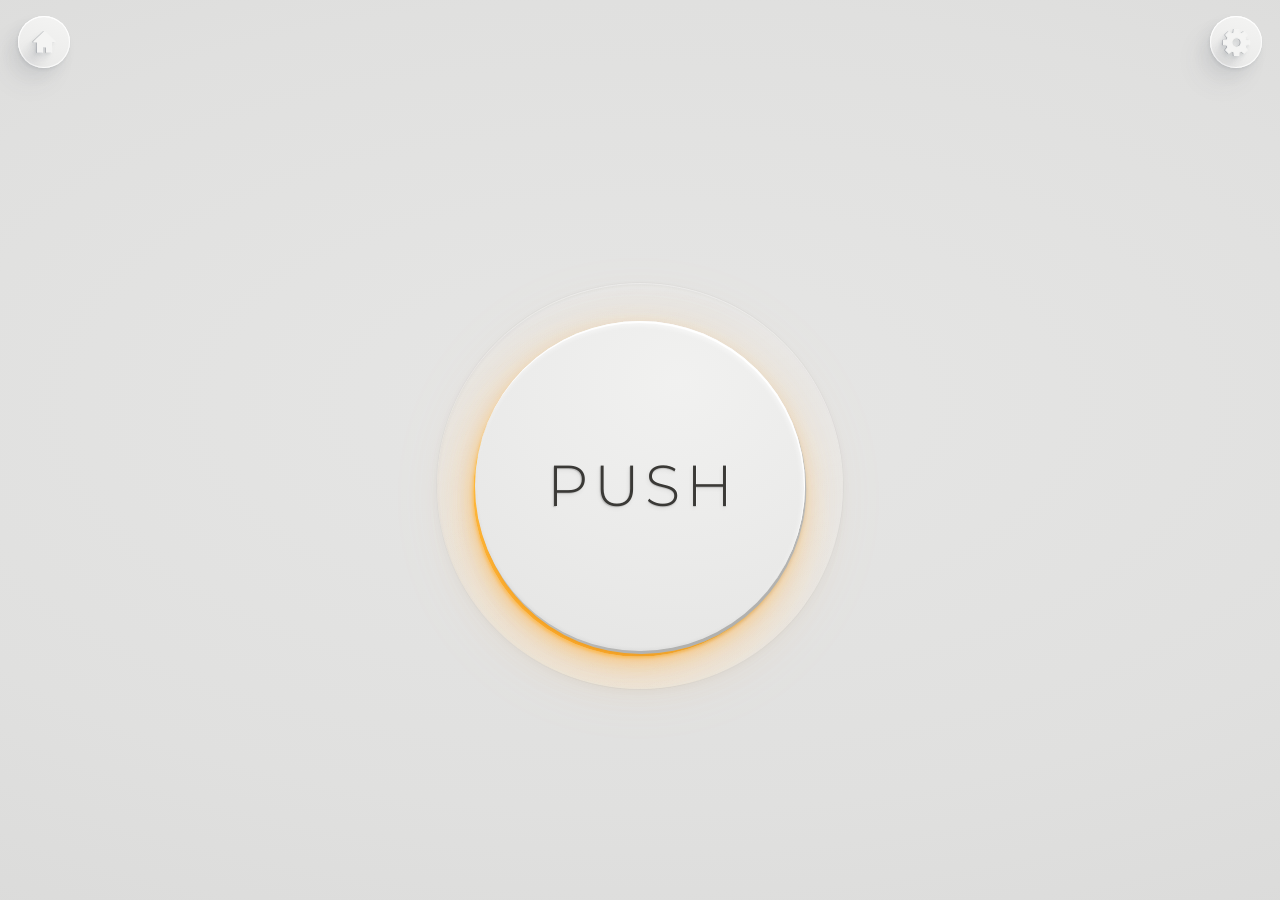
<file: index.html>
<!doctype html>
<html lang="en">
<head>
  <meta charset="utf-8">
  <title>PUSH</title>
  <meta name="viewport" content="width=device-width, initial-scale=1, maximum-scale=1, user-scalable=no, viewport-fit=cover">
  <meta name="theme-color" content="#e5e5e3">
  <meta name="color-scheme" content="light">
  <meta name="description" content="One button. Follow the instruction. Don't miss.">
  <meta name="apple-mobile-web-app-capable" content="yes">
  <meta name="mobile-web-app-capable" content="yes">
  <meta name="apple-mobile-web-app-status-bar-style" content="default">
  <meta name="apple-mobile-web-app-title" content="PUSH">
  <meta name="format-detection" content="telephone=no">
  <link rel="manifest" href="manifest.webmanifest?v=2">
  <link rel="icon" href="favicon.ico" sizes="any">
  <link rel="icon" type="image/png" sizes="32x32" href="icons/favicon-32.png?v=2">
  <link rel="icon" type="image/png" sizes="192x192" href="icons/icon-192.png?v=2">
  <link rel="apple-touch-icon" sizes="180x180" href="icons/apple-touch-icon.png?v=2">
  <link rel="preload" href="fonts/montserrat-latin-300-normal.woff2" as="font" type="font/woff2" crossorigin>
  <link rel="stylesheet" href="css/style.css?v=9">
</head>
<body>
  <main class="stage" id="stage">
    <div class="device" id="device">
      <div class="halo" aria-hidden="true"></div>

      <svg class="timer" viewBox="0 0 100 100" aria-hidden="true">
        <circle class="timer__track" cx="50" cy="50" r="47"></circle>
        <circle class="timer__bar" id="timerBar" cx="50" cy="50" r="47" pathLength="100"></circle>
      </svg>

      <button class="push" id="push" type="button" aria-label="PUSH">
        <span class="push__glow push__glow--warm" aria-hidden="true"></span>
        <span class="push__glow push__glow--good" aria-hidden="true"></span>
        <span class="push__glow push__glow--bad" aria-hidden="true"></span>
        <span class="push__rim" aria-hidden="true"></span>
        <span class="push__face">
          <span class="face__top" id="faceTop"></span>
          <span class="face__main" id="faceMain">PUSH</span>
          <span class="face__sub" id="faceSub"></span>
          <span class="face__dots" id="faceDots" aria-hidden="true"></span>
        </span>
      </button>

      <p class="caption" id="caption" aria-live="polite"></p>
    </div>
  </main>

  <!-- Corner menus: paper buttons that unfold into a panel -->
  <div class="scrim" id="scrim" aria-hidden="true"></div>

  <button class="corner corner--left" id="scoresBtn" type="button" aria-label="High scores" aria-expanded="false" aria-controls="scoresPanel">
    <span class="corner__disc">
      <svg class="corner__icon" viewBox="0 0 24 24" aria-hidden="true">
        <path d="M12 3.2 L20.6 11.4 H17.6 V19.8 H13.9 V15.4 H10.1 V19.8 H6.4 V11.4 H3.4 Z"/>
      </svg>
    </span>
  </button>
  <section class="panel panel--left" id="scoresPanel" aria-label="High scores" inert>
    <h2 class="panel__title">HIGH SCORES</h2>
    <div class="tabs" role="tablist" aria-label="Ranking">
      <button class="tab" type="button" role="tab" data-tab="world" aria-selected="true">WORLD</button>
      <button class="tab" type="button" role="tab" data-tab="mine" aria-selected="false">YOU</button>
    </div>
    <form class="namebox" id="nameForm" hidden>
      <label class="namebox__label" for="nameInput" id="nameLabel">ENTER YOUR NAME TO JOIN THE WORLD RANKING</label>
      <div class="namebox__row">
        <input class="field" id="nameInput" name="name" maxlength="16" placeholder="Your name" autocomplete="nickname" autocapitalize="words" enterkeyhint="done" spellcheck="false">
        <button class="namebox__save" type="submit">SAVE</button>
      </div>
    </form>
    <ol class="scores" id="scoresList"></ol>
    <p class="panel__empty" id="scoresEmpty"></p>
  </section>

  <button class="corner corner--right" id="settingsBtn" type="button" aria-label="Settings" aria-expanded="false" aria-controls="settingsPanel">
    <span class="corner__disc">
      <svg class="corner__icon corner__icon--gear" viewBox="0 0 24 24" aria-hidden="true">
        <path fill-rule="evenodd" d="M19.32 9.97 L22.05 10.27 L22.05 13.73 L19.32 14.03 L18.61 15.75 L20.33 17.89 L17.89 20.33 L15.75 18.61 L14.03 19.32 L13.73 22.05 L10.27 22.05 L9.97 19.32 L8.25 18.61 L6.11 20.33 L3.67 17.89 L5.39 15.75 L4.68 14.03 L1.95 13.73 L1.95 10.27 L4.68 9.97 L5.39 8.25 L3.67 6.11 L6.11 3.67 L8.25 5.39 L9.97 4.68 L10.27 1.95 L13.73 1.95 L14.03 4.68 L15.75 5.39 L17.89 3.67 L20.33 6.11 L18.61 8.25Z M12 8.4 A3.6 3.6 0 1 0 12 15.6 A3.6 3.6 0 1 0 12 8.4Z"/>
      </svg>
    </span>
  </button>
  <section class="panel panel--right" id="settingsPanel" aria-label="Settings" inert>
    <h2 class="panel__title">SETTINGS</h2>
    <div class="opts">
      <div class="opt"><label class="opt__label" for="settingsName">NAME</label><input class="field field--inline" id="settingsName" name="settingsName" maxlength="16" placeholder="Your name" autocomplete="nickname" autocapitalize="words" enterkeyhint="done" spellcheck="false"></div>
      <div class="opt"><span class="opt__label" id="lblSound">SOUND</span><button class="switch" type="button" role="switch" aria-labelledby="lblSound" data-setting="sound"><i></i></button></div>
      <div class="opt opt--stack"><span class="opt__label" id="lblMusic">MUSIC</span>
        <div class="chips" role="radiogroup" aria-labelledby="lblMusic">
          <button class="chip" type="button" role="radio" data-music="off">OFF</button>
          <button class="chip" type="button" role="radio" data-music="hum">HUM</button>
          <button class="chip" type="button" role="radio" data-music="glass">GLASS</button>
          <button class="chip" type="button" role="radio" data-music="chimes">CHIMES</button>
          <button class="chip" type="button" role="radio" data-music="pulse">PULSE</button>
        </div>
      </div>
      <div class="opt"><span class="opt__label" id="lblHaptics">VIBRATION</span><button class="switch" type="button" role="switch" aria-labelledby="lblHaptics" data-setting="haptics"><i></i></button></div>
      <div class="opt"><span class="opt__label" id="lblDark">DARK MODE</span><button class="switch" type="button" role="switch" aria-labelledby="lblDark" data-setting="dark"><i></i></button></div>
    </div>
    <button class="panel__action" id="clearScores" type="button">CLEAR HIGH SCORES</button>
  </section>

  <!-- iOS 18+ haptic tick: toggling a native switch triggers the Taptic Engine -->
  <label class="haptic" id="hapticLabel" aria-hidden="true"><input type="checkbox" switch tabindex="-1"></label>

  <script type="module" src="js/main.js?v=9"></script>
</body>
</html>
</file>
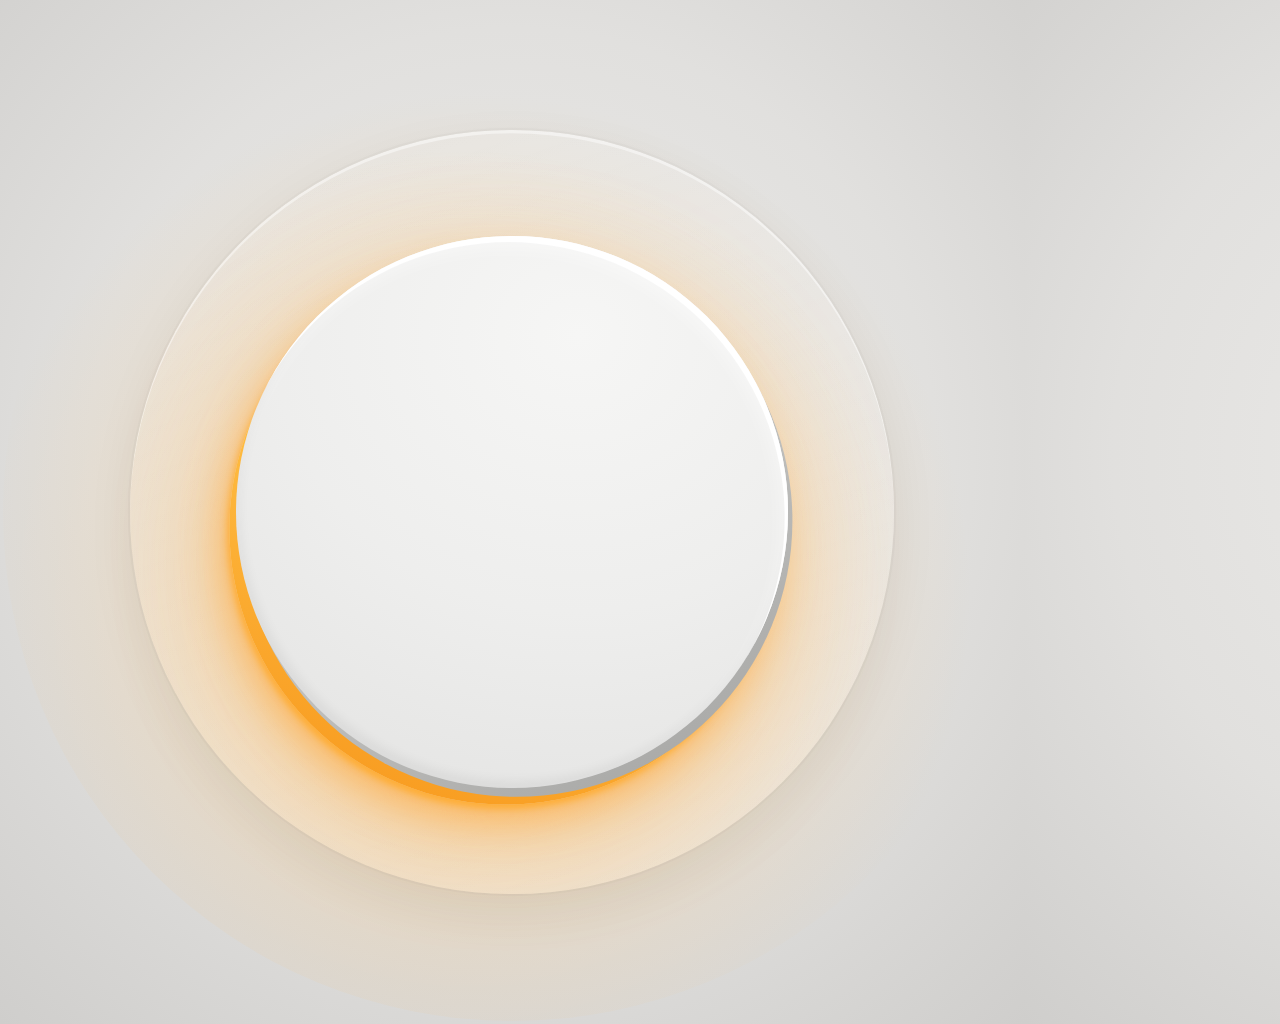
<file: icons/logo.html>
<!doctype html>
<!-- Source for the app icon. Rendered to PNG by scripts/render-icons.js.
     ?variant=maskable shrinks the artwork into Android's safe zone;
     ?variant=dark renders the dark-mode look. -->
<html>
<head>
<meta charset="utf-8">
<style>
  :root {
    --S: 1024px;               /* canvas size */
    --B: calc(var(--S) * .54); /* button diameter */
    --wall-hi: #ecebe9;
    --wall: #e1e0de;
    --wall-lo: #cfcecc;
    --face-hi: #f6f6f5;
    --face: #eeeeed;
    --face-lo: #e2e2e1;
    --rim-hi: #cfcfcd;
    --rim-lo: #a3a3a1;
    --hl: rgba(255, 255, 255, 1);
  }
  :root.maskable { --B: calc(var(--S) * .44); }
  :root.dark {
    --wall-hi: #222220; --wall: #181817; --wall-lo: #0c0c0c;
    --face-hi: #34342f; --face: #2a2a28; --face-lo: #212120;
    --rim-hi: #3c3c39; --rim-lo: #070707;
    --hl: rgba(255, 255, 255, .22);
  }
  html, body { margin: 0; width: var(--S); height: var(--S); overflow: hidden; }
  body {
    display: grid;
    place-items: center;
    background: radial-gradient(75% 75% at 50% 44%, var(--wall-hi) 0%, var(--wall) 55%, var(--wall-lo) 100%);
  }
  .device { position: relative; width: var(--B); height: var(--B); }
  .device > * { position: absolute; border-radius: 50%; }

  /* Wide warm bloom on the wall */
  .bloom {
    inset: calc(var(--B) * -.42);
    background: radial-gradient(circle at 46% 58%,
      rgba(255, 178, 70, .42) 0%, rgba(255, 190, 100, .22) 32%, rgba(255, 205, 140, 0) 62%);
  }
  /* Halo disc */
  .halo {
    inset: calc(var(--B) * -.19);
    background:
      radial-gradient(circle at 44% 60%, rgba(255, 190, 100, .34) 0%, rgba(255, 205, 140, .12) 52%, rgba(255, 220, 170, 0) 70%),
      linear-gradient(160deg, rgba(255, 255, 255, .14), rgba(255, 255, 255, .32));
    box-shadow:
      inset 0 calc(var(--B) * .006) 0 rgba(255, 255, 255, .45),
      0 0 0 calc(var(--B) * .004) rgba(0, 0, 0, .025),
      0 calc(var(--B) * .03) calc(var(--B) * .09) rgba(0, 0, 0, .06);
  }
  :root.dark .halo {
    background:
      radial-gradient(circle at 44% 60%, rgba(255, 170, 60, .22) 0%, rgba(255, 170, 60, .06) 52%, rgba(255, 170, 60, 0) 70%),
      linear-gradient(160deg, rgba(255, 255, 255, .02), rgba(255, 255, 255, .05));
    box-shadow: inset 0 2px 0 rgba(255, 255, 255, .05), 0 0 0 2px rgba(255, 255, 255, .03);
  }
  /* The light leaking from behind the disc */
  .glow {
    inset: 0;
    transform: translate(calc(var(--B) * -.012), calc(var(--B) * .03));
    background: linear-gradient(200deg, #ffe39a 0%, #ffbf45 45%, #f7961a 100%);
    box-shadow:
      calc(var(--B) * -.004) calc(var(--B) * .008) calc(var(--B) * .012) rgba(255, 170, 40, .75),
      calc(var(--B) * -.01) calc(var(--B) * .025) calc(var(--B) * .07) rgba(255, 165, 50, .6),
      0 calc(var(--B) * .05) calc(var(--B) * .2) rgba(255, 180, 80, .45);
  }
  /* Disc thickness */
  .rim {
    inset: 0;
    transform: translate(calc(var(--B) * .008), calc(var(--B) * .016));
    background: linear-gradient(150deg, var(--rim-hi) 30%, var(--rim-lo) 100%);
  }
  /* Button face */
  .face {
    inset: 0;
    background: radial-gradient(110% 100% at 62% 18%, var(--face-hi) 0%, var(--face) 50%, var(--face-lo) 100%);
    box-shadow:
      inset calc(var(--B) * -.006) calc(var(--B) * .011) 0 var(--hl),
      inset calc(var(--B) * -.012) calc(var(--B) * .022) calc(var(--B) * .03) rgba(255, 255, 255, .4),
      inset calc(var(--B) * .006) calc(var(--B) * -.012) calc(var(--B) * .02) rgba(0, 0, 0, .05);
  }
  :root.dark .face {
    box-shadow:
      inset calc(var(--B) * -.006) calc(var(--B) * .011) 0 var(--hl),
      inset calc(var(--B) * .006) calc(var(--B) * -.012) calc(var(--B) * .02) rgba(0, 0, 0, .3);
  }
</style>
</head>
<body>
  <div class="device">
    <div class="bloom"></div>
    <div class="halo"></div>
    <div class="glow"></div>
    <div class="rim"></div>
    <div class="face"></div>
  </div>
  <script>
    const v = new URLSearchParams(location.search).get('variant');
    if (v) document.documentElement.classList.add(...v.split(','));
  </script>
</body>
</html>
</file>
<file: css/style.css>
/* PUSH — one physical button, embedded in a soft grey wall.
   Layer stack (bottom → top): wall, halo, timer ring, glow, rim, face.
   Light model (from the reference): a warm lamp sits *behind* the disc and
   leaks out along the left and bottom edge; a cool key light from the top
   right puts a crisp white highlight on the upper rim and shows the disc's
   grey thickness at the bottom right. */

@font-face {
  font-family: "Montserrat";
  font-weight: 300;
  font-style: normal;
  font-display: swap;
  src: url("../fonts/montserrat-latin-300-normal.woff2") format("woff2");
}
@font-face {
  font-family: "Montserrat";
  font-weight: 400;
  font-style: normal;
  font-display: swap;
  src: url("../fonts/montserrat-latin-400-normal.woff2") format("woff2");
}
@font-face {
  font-family: "Montserrat";
  font-weight: 500;
  font-style: normal;
  font-display: swap;
  src: url("../fonts/montserrat-latin-500-normal.woff2") format("woff2");
}

:root {
  --wall-hi: #e6e6e5;
  --wall: #e0e0df;
  --wall-lo: #d6d6d5;
  --face-hi: #f1f1f0;
  --face: #ebebea;
  --face-lo: #e4e4e3;
  --rim-hi: #cfcfcd;
  --rim-lo: #a9a9a7;
  --ink: #3a3936;
  --ink-soft: #8f8e8a;
  --amber-hi: #ffe08f;
  --amber: #ffbf45;
  --amber-lo: #f9a01e;
  --good: #8fe3a8;
  --good-lo: #43c070;
  --bad: #ff7a6b;
  --bad-lo: #f0302a;

  /* light & shadow on surfaces */
  --face-hl: rgba(255, 255, 255, .95);
  --face-hl-soft: rgba(255, 255, 255, .55);
  --face-hl-pressed: rgba(255, 255, 255, .7);
  --face-shade: rgba(0, 0, 0, .03);
  --halo-a: rgba(255, 255, 255, .10);
  --halo-b: rgba(255, 255, 255, .26);
  --halo-hl: rgba(255, 255, 255, .35);
  --halo-edge: rgba(0, 0, 0, .018);
  --halo-drop: rgba(0, 0, 0, .035);
  --text-hl: rgba(255, 255, 255, .7);
  --text-sh1: rgba(0, 0, 0, .16);
  --text-sh2: rgba(0, 0, 0, .07);
  --track: rgba(0, 0, 0, .03);

  /* paper menu buttons & panels */
  --paper-hi: #f4f4f3;
  --paper: #e9e9e8;
  --paper-edge: rgba(255, 255, 255, .8);
  --cast: 70, 76, 90;      /* rgb of cast shadows, slightly cool like paper */
  --cast-a: 1;             /* shadow strength multiplier */
  --switch-off: #d5d5d3;

  --B: min(78vw, 330px);
  --ease-press: cubic-bezier(.3, .0, .2, 1);
  --ease-release: cubic-bezier(.25, 1.55, .45, 1);
  --font: "Montserrat", -apple-system, BlinkMacSystemFont, "Helvetica Neue", "Segoe UI", Roboto, sans-serif;
  color-scheme: light;
}
@supports (height: 1dvh) {
  :root { --B: min(78vw, 330px, 44dvh); }
}

/* ---------- Dark mode: same object, lamp in a dark room ---------- */
:root[data-theme="dark"] {
  --wall-hi: #1e1e1d;
  --wall: #171716;
  --wall-lo: #0e0e0e;
  --face-hi: #2e2e2c;
  --face: #282826;
  --face-lo: #212120;
  --rim-hi: #3a3a37;
  --rim-lo: #0b0b0b;
  --ink: #ebe9e4;
  --ink-soft: #8a8883;
  --face-hl: rgba(255, 255, 255, .16);
  --face-hl-soft: rgba(255, 255, 255, .04);
  --face-hl-pressed: rgba(255, 255, 255, .10);
  --face-shade: rgba(0, 0, 0, .25);
  --halo-a: rgba(255, 255, 255, .012);
  --halo-b: rgba(255, 255, 255, .035);
  --halo-hl: rgba(255, 255, 255, .06);
  --halo-edge: rgba(255, 255, 255, .03);
  --halo-drop: rgba(0, 0, 0, .35);
  --text-hl: rgba(255, 255, 255, .05);
  --text-sh1: rgba(0, 0, 0, .55);
  --text-sh2: rgba(0, 0, 0, .35);
  --track: rgba(255, 255, 255, .05);
  --paper-hi: #2f2f2d;
  --paper: #262624;
  --paper-edge: rgba(255, 255, 255, .07);
  --cast: 0, 0, 0;
  --cast-a: 2.6;
  --switch-off: #3a3a38;
  color-scheme: dark;
}

* { box-sizing: border-box; }

html, body {
  height: 100%;
  margin: 0;
  overflow: hidden;
  overscroll-behavior: none;
  background: var(--wall);
}

body {
  position: fixed;
  inset: 0;
  font-family: var(--font);
  color: var(--ink);
  -webkit-font-smoothing: antialiased;
  -webkit-user-select: none;
  user-select: none;
  -webkit-touch-callout: none;
  -webkit-tap-highlight-color: transparent;
  touch-action: none;
  background:
    radial-gradient(130% 90% at 50% 45%, var(--wall-hi) 0%, var(--wall) 50%, var(--wall-lo) 100%);
}

.stage {
  position: absolute;
  inset: 0;
  display: grid;
  place-items: center;
  padding:
    env(safe-area-inset-top, 0px)
    env(safe-area-inset-right, 0px)
    env(safe-area-inset-bottom, 0px)
    env(safe-area-inset-left, 0px);
}

/* Slightly below optical centre feels better for the thumb */
.device {
  position: relative;
  width: var(--B);
  height: var(--B);
  transform: translateY(4dvh);
}

/* ---------- Halo: a faint translucent disc, lit warm from inside ---------- */
.halo {
  position: absolute;
  inset: calc(var(--B) * -0.115);
  border-radius: 50%;
  background:
    radial-gradient(circle at 44% 58%, rgba(255, 196, 110, .26) 0%, rgba(255, 210, 150, .10) 50%, rgba(255, 220, 170, 0) 66%),
    linear-gradient(160deg, var(--halo-a) 0%, var(--halo-b) 100%);
  box-shadow:
    inset 0 1px 0 var(--halo-hl),
    inset 1px 2px 3px var(--face-shade),
    0 0 0 1px var(--halo-edge),
    0 3px 10px var(--halo-drop);
  transition: box-shadow .4s ease;
}

/* ---------- Timer ring ---------- */
.timer {
  position: absolute;
  inset: calc(var(--B) * -0.07);
  width: calc(var(--B) * 1.14);
  height: calc(var(--B) * 1.14);
  transform: rotate(-90deg);
  overflow: visible;
  pointer-events: none;
  opacity: 0;
  transition: opacity .25s ease;
}
.timer.is-on { opacity: 1; }
.timer__track,
.timer__bar {
  fill: none;
  stroke-width: .38;
  stroke-linecap: round;
}
.timer__track { stroke: var(--track); }
.timer__bar {
  stroke: var(--amber-lo);
  stroke-dasharray: 100 100;
  stroke-dashoffset: 0;
  filter: drop-shadow(0 0 1.2px rgba(255, 150, 30, .55));
}
.timer.is-urgent .timer__bar { stroke: var(--bad-lo); filter: drop-shadow(0 0 1.2px rgba(240, 48, 42, .55)); }

/* ---------- The button ---------- */
.push {
  all: unset;
  position: absolute;
  inset: 0;
  border-radius: 50%;
  cursor: pointer;
  touch-action: none;
  -webkit-tap-highlight-color: transparent;
}
.push:focus-visible .push__face { outline: 2px solid rgba(255, 150, 30, .5); outline-offset: 6px; }

.push__glow,
.push__rim,
.push__face {
  position: absolute;
  inset: 0;
  border-radius: 50%;
}

/* Warm light leaking out from behind the disc: a thin bright crescent on the
   left and bottom, plus a wide soft bloom onto the halo. */
.push__glow {
  transform: translate(calc(var(--B) * -.005), calc(var(--B) * .017));
  transition:
    opacity .5s ease,
    box-shadow .5s ease,
    transform .4s var(--ease-release);
}
.push__glow--warm {
  background: linear-gradient(200deg, var(--amber-hi) 0%, var(--amber) 50%, var(--amber-lo) 100%);
  box-shadow:
    -1px 2px 3px rgba(255, 176, 50, .55),
    -2px 5px calc(var(--B) * .045) rgba(255, 175, 60, .38),
    0 calc(var(--B) * .03) calc(var(--B) * .13) rgba(255, 185, 90, .34),
    0 calc(var(--B) * .02) calc(var(--B) * .24) rgba(255, 205, 140, .22);
}
.push__glow--good {
  opacity: 0;
  background: linear-gradient(200deg, #e2ffea 0%, var(--good) 50%, var(--good-lo) 100%);
  box-shadow:
    -1px 2px 3px rgba(67, 192, 112, .55),
    -2px 5px calc(var(--B) * .045) rgba(67, 192, 112, .40),
    0 calc(var(--B) * .02) calc(var(--B) * .13) rgba(120, 215, 150, .32),
    0 0 calc(var(--B) * .22) rgba(143, 227, 168, .22);
}
.push__glow--bad {
  opacity: 0;
  background: linear-gradient(200deg, #ffc9c0 0%, var(--bad) 50%, var(--bad-lo) 100%);
  box-shadow:
    -1px 2px 3px rgba(240, 48, 42, .55),
    -2px 5px calc(var(--B) * .045) rgba(240, 48, 42, .42),
    0 calc(var(--B) * .02) calc(var(--B) * .13) rgba(255, 110, 95, .32),
    0 0 calc(var(--B) * .22) rgba(255, 122, 107, .22);
}

/* The disc's grey thickness, seen at the lower right */
.push__rim {
  background: linear-gradient(150deg, var(--rim-hi) 30%, var(--rim-lo) 100%);
  transform: translate(calc(var(--B) * .004), calc(var(--B) * .009));
  box-shadow: 1px 2px 3px rgba(0, 0, 0, .06);
  transition: transform .4s var(--ease-release);
}

.push__face {
  display: grid;
  place-items: center;
  background:
    radial-gradient(110% 100% at 62% 18%, var(--face-hi) 0%, var(--face) 50%, var(--face-lo) 100%);
  box-shadow:
    inset -1px 2px 0 var(--face-hl),
    inset -2px 4px 5px var(--face-hl-soft),
    inset 1px -2px 3px var(--face-shade);
  transition:
    transform .42s var(--ease-release),
    box-shadow .42s var(--ease-release);
  will-change: transform;
}

/* ---------- Pressed ---------- */
.push.is-pressed .push__face {
  transform: translate(calc(var(--B) * .002), calc(var(--B) * .007)) scale(.988);
  box-shadow:
    inset -1px 1px 0 var(--face-hl-pressed),
    inset 0 3px 8px rgba(0, 0, 0, .05),
    inset 1px -1px 2px rgba(0, 0, 0, .02);
  transition-duration: .06s;
  transition-timing-function: var(--ease-press);
}
.push.is-pressed .push__rim {
  transform: translate(calc(var(--B) * .003), calc(var(--B) * .006));
  transition: transform .06s var(--ease-press);
}
.push.is-pressed .push__glow {
  transform: translate(calc(var(--B) * -.006), calc(var(--B) * .02)) scale(1.004);
  transition: opacity .06s ease, box-shadow .06s ease, transform .06s var(--ease-press);
}
.push.is-pressed .push__glow--warm {
  box-shadow:
    -1px 2px 4px rgba(255, 176, 50, .75),
    -2px 6px calc(var(--B) * .06) rgba(255, 170, 50, .55),
    0 calc(var(--B) * .025) calc(var(--B) * .16) rgba(255, 180, 80, .40),
    0 0 calc(var(--B) * .28) rgba(255, 200, 130, .28);
}

/* ---------- Feedback flashes ---------- */
.push.flash-good .push__glow--good { animation: flash 0.7s ease-out both; }
.push.flash-bad  .push__glow--bad  { animation: flash-hold .55s ease-out both; }
.push.is-dead .push__glow--bad  { opacity: .55; }
.push.is-dead .push__glow--warm { opacity: 0; }
.push.pulse .push__glow--warm { animation: pulse .55s ease-out; }

/* Idle ambience: the light behind the disc drifts around it and breathes. */
.push.is-idle:not(.is-dead) .push__glow--warm {
  animation:
    glow-orbit 11s linear infinite,
    glow-breathe 4.2s ease-in-out infinite;
}
.push.is-idle.is-dead .push__glow--bad {
  animation:
    glow-orbit 11s linear infinite,
    glow-breathe-dim 4.2s ease-in-out infinite;
}
@keyframes glow-orbit {
  from { transform: rotate(0deg)   translate(calc(var(--B) * -.005), calc(var(--B) * .017)); }
  to   { transform: rotate(360deg) translate(calc(var(--B) * -.005), calc(var(--B) * .017)); }
}
@keyframes glow-breathe {
  0%, 100% { opacity: 1; }
  50%      { opacity: .38; }
}
@keyframes glow-breathe-dim {
  0%, 100% { opacity: .55; }
  50%      { opacity: .2; }
}
@keyframes pulse {
  0%   { filter: brightness(1); }
  15%  { filter: brightness(1.25) saturate(1.25); }
  100% { filter: brightness(1); }
}
.device.shake { animation: shake .42s cubic-bezier(.36, .07, .19, .97) both; }

@keyframes flash {
  0%   { opacity: 0; }
  12%  { opacity: 1; }
  100% { opacity: 0; }
}
@keyframes flash-hold {
  0%   { opacity: 0; }
  10%  { opacity: 1; }
  100% { opacity: .55; }
}
@keyframes shake {
  10%, 90% { transform: translate(-1px, 4dvh); }
  20%, 80% { transform: translate(3px, 4dvh); }
  30%, 50%, 70% { transform: translate(-5px, 4dvh); }
  40%, 60% { transform: translate(5px, 4dvh); }
}

/* ---------- Face typography ---------- */
.push__face > span { grid-area: 1 / 1; }

.face__main {
  font-weight: 300;
  font-size: calc(var(--B) * .175);
  letter-spacing: .1em;
  padding-left: .1em; /* balance trailing tracking */
  line-height: 1;
  white-space: nowrap;
  color: var(--ink);
  /* letters lightly raised off the face, lit from the top right */
  text-shadow:
    -.5px 1px 1px var(--text-sh1),
    -1px 2px 4px var(--text-sh2),
    .5px -.5px 0 var(--text-hl);
}
.face__main.is-command {
  font-weight: 400;
  font-size: calc(var(--B) * .088);
  letter-spacing: .07em;
  padding-left: .07em;
}
.face__main.is-big {
  font-weight: 300;
  font-size: calc(var(--B) * .3);
  letter-spacing: 0;
  padding-left: 0;
  font-variant-numeric: tabular-nums;
}
.face__main.is-danger { color: #c0302a; }

.face__top,
.face__sub {
  font-size: calc(var(--B) * .036);
  font-weight: 500;
  letter-spacing: .24em;
  padding-left: .24em;
  color: var(--ink-soft);
  white-space: nowrap;
  font-variant-numeric: tabular-nums;
  text-shadow: -.5px .5px 1px var(--text-sh2), .5px -.5px 0 var(--text-hl);
}
.face__top { align-self: start; margin-top: calc(var(--B) * .2); }
.face__sub { align-self: end; margin-bottom: calc(var(--B) * .2); }
.caption {
  position: absolute;
  left: 50%;
  top: calc(100% + var(--B) * .3);
  margin: 0;
  transform: translateX(-50%);
  font-size: 11px;
  font-weight: 500;
  letter-spacing: .28em;
  padding-left: .28em;
  color: var(--ink-soft);
  white-space: nowrap;
  font-variant-numeric: tabular-nums;
  pointer-events: none;
}
.caption.is-hint,
.face__sub.is-hint { animation: breathe 2.4s ease-in-out infinite; }

.face__dots {
  align-self: end;
  margin-bottom: calc(var(--B) * .27);
  display: flex;
  gap: calc(var(--B) * .028);
}
.face__dots i {
  width: calc(var(--B) * .022);
  height: calc(var(--B) * .022);
  border-radius: 50%;
  background: rgba(0, 0, 0, .1);
  transition: background .12s ease, transform .2s var(--ease-release);
}
.face__dots i.on { background: var(--amber-lo); transform: scale(1.25); }

.enter { animation: enter .22s cubic-bezier(.2, .9, .3, 1.2) both; }
@keyframes enter {
  from { opacity: 0; transform: scale(.88); filter: blur(2px); }
  to   { opacity: 1; transform: none; filter: none; }
}
@keyframes breathe {
  0%, 100% { opacity: .45; }
  50% { opacity: 1; }
}

/* ---------- Haptic helper (kept off-screen, still clickable) ---------- */
.haptic {
  position: fixed;
  left: -100px;
  top: 0;
  width: 1px;
  height: 1px;
  opacity: 0;
  overflow: hidden;
  pointer-events: none;
}

@media (prefers-reduced-motion: reduce) {
  .device.shake { animation: none; }
  .push.is-idle .push__glow { animation: none !important; }
  .enter { animation-duration: .01s; }
  .caption.is-hint,
.face__sub.is-hint { animation: none; opacity: .8; }
}

@media (orientation: landscape) and (max-height: 500px) {
  :root { --B: min(56dvh, 300px); }
  .device { transform: none; }
}


/* =========================================================
   Corner menus — paper discs with a raised icon and a long
   soft shadow falling to the lower left.
   ========================================================= */
.corner {
  all: unset;
  position: fixed;
  z-index: 30;
  top: calc(env(safe-area-inset-top, 0px) + 16px);
  width: 52px;
  height: 52px;
  border-radius: 50%;
  cursor: pointer;
  -webkit-tap-highlight-color: transparent;
  transition: opacity .35s ease, transform .35s var(--ease-release);
}
.corner--left  { left:  calc(env(safe-area-inset-left, 0px) + 18px); }
.corner--right { right: calc(env(safe-area-inset-right, 0px) + 18px); }
.corner:focus-visible { outline: 2px solid rgba(255, 150, 30, .5); outline-offset: 4px; }

.corner__disc {
  position: absolute;
  inset: 0;
  display: grid;
  place-items: center;
  border-radius: 50%;
  overflow: hidden;
  background: linear-gradient(200deg, var(--paper-hi) 0%, var(--paper) 100%);
  box-shadow:
    inset 0 1px 0 var(--paper-edge),
    inset 0 0 0 1px var(--paper-edge),
    -1px 2px 3px rgba(var(--cast), calc(.10 * var(--cast-a))),
    -6px 8px 14px rgba(var(--cast), calc(.08 * var(--cast-a))),
    -14px 18px 26px rgba(var(--cast), calc(.05 * var(--cast-a)));
  transition: transform .4s var(--ease-release), box-shadow .4s var(--ease-release);
}
.corner:active .corner__disc {
  transform: scale(.93);
  box-shadow:
    inset 0 1px 0 var(--paper-edge),
    inset 0 0 0 1px var(--paper-edge),
    -1px 1px 2px rgba(var(--cast), calc(.10 * var(--cast-a))),
    -3px 4px 8px rgba(var(--cast), calc(.07 * var(--cast-a)));
  transition-duration: .06s;
}

.corner__icon {
  width: 29px;
  height: 29px;
  fill: var(--paper-hi);
  stroke: var(--paper-hi);
  stroke-width: 1.4;
  stroke-linejoin: round;
  overflow: visible;
  /* stacked drop shadows read as one long, fading cast shadow */
  filter:
    drop-shadow(-.5px .7px .4px rgba(var(--cast), calc(.26 * var(--cast-a))))
    drop-shadow(-2px 2.5px 1.5px rgba(var(--cast), calc(.10 * var(--cast-a))))
    drop-shadow(-5px 6px 3px rgba(var(--cast), calc(.08 * var(--cast-a))))
    drop-shadow(-11px 13px 5px rgba(var(--cast), calc(.07 * var(--cast-a))))
    drop-shadow(-20px 24px 8px rgba(var(--cast), calc(.05 * var(--cast-a))));
  transition: transform .45s var(--ease-release);
}
.corner__icon--gear { width: 31px; height: 31px; stroke-width: .9; }
.corner.is-active .corner__icon--gear { transform: rotate(60deg); }
.corner.is-active .corner__disc { box-shadow: inset 0 1px 0 var(--paper-edge), inset 0 0 0 1px var(--paper-edge); }

/* Out of the way while a game is running */
body[data-state="intro"] .corner,
body[data-state="playing"] .corner,
body[data-state="dying"] .corner {
  opacity: 0;
  transform: scale(.8);
  pointer-events: none;
}

/* ---------- Panels: unfold out of their corner button ---------- */
.scrim {
  position: fixed;
  inset: 0;
  z-index: 20;
  display: none;
}
body.menu-open .scrim { display: block; }
body.menu-open .device { filter: blur(3px); opacity: .55; transition: filter .3s ease, opacity .3s ease; }
.device { transition: filter .3s ease, opacity .3s ease; }

.panel {
  position: fixed;
  z-index: 25;
  top: calc(env(safe-area-inset-top, 0px) + 16px);
  width: min(300px, calc(100vw - 36px - env(safe-area-inset-left, 0px) - env(safe-area-inset-right, 0px)));
  padding: 0 22px 22px;
  border-radius: 25px;
  background: linear-gradient(200deg, var(--paper-hi) 0%, var(--paper) 100%);
  box-shadow:
    inset 0 1px 0 var(--paper-edge),
    inset 0 0 0 1px var(--paper-edge),
    -2px 3px 6px rgba(var(--cast), calc(.08 * var(--cast-a))),
    -14px 20px 40px rgba(var(--cast), calc(.10 * var(--cast-a))),
    -30px 44px 70px rgba(var(--cast), calc(.06 * var(--cast-a)));
  color: var(--ink);
  opacity: 0;
  visibility: hidden;
  transform: scale(.17);
  transition:
    transform .32s cubic-bezier(.4, 0, .7, .2),
    opacity .2s ease .08s,
    visibility 0s linear .32s;
}
.panel--left  { left:  calc(env(safe-area-inset-left, 0px) + 18px);  transform-origin: 26px 26px; }
.panel--right { right: calc(env(safe-area-inset-right, 0px) + 18px); transform-origin: calc(100% - 26px) 26px; }
.panel.is-open {
  opacity: 1;
  visibility: visible;
  transform: none;
  transition:
    transform .5s cubic-bezier(.2, 1.25, .4, 1),
    opacity .18s ease,
    visibility 0s;
}
.panel > * { transition: opacity .25s ease; opacity: 0; }
.panel.is-open > * { opacity: 1; transition-delay: .12s; }

.panel__title {
  margin: 0 0 6px;
  height: 52px;
  display: flex;
  align-items: center;
  font-size: 11px;
  font-weight: 500;
  letter-spacing: .28em;
  color: var(--ink-soft);
}
.panel--left  .panel__title { padding-left: 52px; }
.panel--right .panel__title { padding-right: 52px; }

/* ---------- High score list ---------- */
.scores {
  list-style: none;
  margin: 0;
  padding: 0;
  display: grid;
}
.score {
  display: grid;
  grid-template-columns: 22px 1fr auto;
  align-items: baseline;
  gap: 10px;
  padding: 7px 0;
  border-top: 1px solid rgba(var(--cast), calc(.07 * var(--cast-a)));
  font-variant-numeric: tabular-nums;
}
.score:first-child { border-top: 0; }
.score__rank { font-size: 11px; font-weight: 500; color: var(--ink-soft); }
.score__pts {
  font-size: 22px;
  font-weight: 300;
  letter-spacing: .02em;
  text-shadow: -.5px .5px 1px var(--text-sh2);
}
.score:first-child .score__pts { font-size: 30px; }
.score__meta { font-size: 10px; font-weight: 500; letter-spacing: .14em; color: var(--ink-soft); }
.score.is-latest .score__rank { color: var(--amber-lo); }
.score.is-latest .score__rank::after {
  content: "";
  display: inline-block;
  width: 5px;
  height: 5px;
  margin-left: 4px;
  vertical-align: middle;
  border-radius: 50%;
  background: var(--amber-lo);
  box-shadow: 0 0 6px var(--amber);
}
.panel__empty {
  margin: 8px 0 4px;
  font-size: 13px;
  line-height: 1.6;
  color: var(--ink-soft);
}

/* ---------- Settings ---------- */
.opts { display: grid; }
.opt {
  display: flex;
  align-items: center;
  justify-content: space-between;
  gap: 16px;
  padding: 12px 0;
  border-top: 1px solid rgba(var(--cast), calc(.07 * var(--cast-a)));
}
.opt:first-child { border-top: 0; }
.opt__label { font-size: 12px; font-weight: 500; letter-spacing: .2em; }

.switch {
  all: unset;
  position: relative;
  flex: none;
  width: 48px;
  height: 28px;
  border-radius: 14px;
  cursor: pointer;
  background: var(--switch-off);
  box-shadow: inset -1px 2px 4px rgba(var(--cast), calc(.18 * var(--cast-a)));
  transition: background .3s ease, box-shadow .3s ease;
}
.switch:focus-visible { outline: 2px solid rgba(255, 150, 30, .5); outline-offset: 3px; }
.switch i {
  position: absolute;
  top: 3px;
  left: 3px;
  width: 22px;
  height: 22px;
  border-radius: 50%;
  background: linear-gradient(200deg, var(--paper-hi), var(--paper));
  box-shadow:
    inset 0 1px 0 var(--paper-edge),
    -1px 2px 3px rgba(var(--cast), calc(.2 * var(--cast-a)));
  transition: transform .35s var(--ease-release);
}
.switch[aria-checked="true"] {
  background: linear-gradient(200deg, var(--amber-hi), var(--amber-lo));
  box-shadow:
    inset -1px 2px 4px rgba(170, 90, 0, .25),
    0 2px 10px rgba(255, 170, 60, .45);
}
.switch[aria-checked="true"] i { transform: translateX(20px); }

.panel__action {
  all: unset;
  display: block;
  width: 100%;
  margin-top: 14px;
  padding: 13px 0;
  border-radius: 14px;
  text-align: center;
  font-size: 10px;
  font-weight: 500;
  letter-spacing: .24em;
  color: var(--ink-soft);
  cursor: pointer;
  box-shadow: inset 0 0 0 1px rgba(var(--cast), calc(.10 * var(--cast-a)));
  transition: color .2s ease, background .2s ease;
}
.panel__action:disabled { opacity: .45; cursor: default; }
.panel__action.is-confirm { color: #fff; background: var(--bad-lo); box-shadow: none; }
.panel__action:focus-visible { outline: 2px solid rgba(255, 150, 30, .5); outline-offset: 3px; }

/* Theme switch crossfade (Safari 18+, Chrome) */
::view-transition-old(root),
::view-transition-new(root) { animation-duration: .45s; }

@media (prefers-reduced-motion: reduce) {
  .panel, .panel.is-open, .corner__icon { transition-duration: .01s; }
}

[hidden] { display: none !important; }

/* ---------- Music chooser ---------- */
.opt--stack { flex-direction: column; align-items: stretch; gap: 10px; }
.chips { display: grid; grid-template-columns: repeat(3, 1fr); gap: 6px; }
.chip {
  all: unset;
  padding: 9px 0;
  border-radius: 10px;
  text-align: center;
  font-size: 10px;
  font-weight: 500;
  letter-spacing: .18em;
  color: var(--ink-soft);
  cursor: pointer;
  box-shadow: inset 0 0 0 1px rgba(var(--cast), calc(.10 * var(--cast-a)));
  transition: color .2s ease, background .2s ease, box-shadow .2s ease;
}
.chip[aria-checked="true"] {
  color: #3a2a10;
  background: linear-gradient(200deg, var(--amber-hi), var(--amber-lo));
  box-shadow: 0 2px 10px rgba(255, 170, 60, .4);
}
.chip:focus-visible { outline: 2px solid rgba(255, 150, 30, .5); outline-offset: 2px; }

/* ---------- World ranking ---------- */
.panel {
  max-height: calc(100dvh - env(safe-area-inset-top, 0px) - env(safe-area-inset-bottom, 0px) - 32px);
  overflow-y: auto;
  overscroll-behavior: contain;
  -webkit-overflow-scrolling: touch;
  touch-action: pan-y;
}

.tabs {
  display: grid;
  grid-template-columns: 1fr 1fr;
  gap: 4px;
  padding: 4px;
  margin-bottom: 10px;
  border-radius: 14px;
  box-shadow: inset -1px 2px 4px rgba(var(--cast), calc(.12 * var(--cast-a)));
  background: rgba(var(--cast), calc(.04 * var(--cast-a)));
}
.tab {
  all: unset;
  padding: 9px 0;
  border-radius: 10px;
  text-align: center;
  font-size: 10px;
  font-weight: 500;
  letter-spacing: .24em;
  color: var(--ink-soft);
  cursor: pointer;
  transition: background .25s ease, color .25s ease, box-shadow .25s ease;
}
.tab[aria-selected="true"] {
  color: var(--ink);
  background: linear-gradient(200deg, var(--paper-hi), var(--paper));
  box-shadow:
    inset 0 1px 0 var(--paper-edge),
    -1px 2px 4px rgba(var(--cast), calc(.14 * var(--cast-a)));
}
.tab:focus-visible { outline: 2px solid rgba(255, 150, 30, .5); outline-offset: 2px; }

.namebox {
  display: grid;
  grid-template-columns: minmax(0, 1fr);
  gap: 8px;
  margin: 4px 0 12px;
}
.namebox__label {
  font-size: 10px;
  font-weight: 500;
  letter-spacing: .16em;
  line-height: 1.5;
  color: var(--ink-soft);
}
.namebox.is-urgent .namebox__label { color: var(--amber-lo); }
.namebox__row { display: flex; gap: 8px; }
.namebox__save {
  all: unset;
  flex: none;
  padding: 0 16px;
  border-radius: 12px;
  font-size: 10px;
  font-weight: 500;
  letter-spacing: .2em;
  color: #3a2a10;
  cursor: pointer;
  background: linear-gradient(200deg, var(--amber-hi), var(--amber-lo));
  box-shadow: 0 2px 10px rgba(255, 170, 60, .4);
}
.namebox__save:focus-visible { outline: 2px solid rgba(255, 150, 30, .5); outline-offset: 2px; }

.field {
  flex: 1 1 0;
  width: 100%;
  min-width: 0;
  height: 42px;
  padding: 0 14px;
  border: 0;
  border-radius: 12px;
  font: 400 16px/1 var(--font); /* 16px stops iOS from zooming in on focus */
  letter-spacing: .02em;
  color: var(--ink);
  background: rgba(var(--cast), calc(.05 * var(--cast-a)));
  box-shadow: inset -1px 2px 4px rgba(var(--cast), calc(.14 * var(--cast-a)));
  -webkit-user-select: text;
  user-select: text;
  -webkit-appearance: none;
  appearance: none;
  outline: none;
}
.field::placeholder { color: var(--ink-soft); opacity: .7; }
.field:focus { box-shadow: inset -1px 2px 4px rgba(var(--cast), calc(.14 * var(--cast-a))), 0 0 0 2px rgba(255, 150, 30, .45); }
.field--inline { flex: 0 1 150px; width: 150px; height: 36px; text-align: right; }

.score--world { grid-template-columns: 22px 1fr auto; }
.score__name {
  min-width: 0;
  overflow: hidden;
  text-overflow: ellipsis;
  white-space: nowrap;
  font-size: 14px;
  font-weight: 400;
  letter-spacing: .03em;
}
.score--world .score__pts { font-size: 20px; }
.score--world:first-child .score__pts { font-size: 26px; }
.score--world.is-latest .score__name { color: var(--amber-lo); font-weight: 500; }
.score--gap {
  display: block;
  padding: 2px 0;
  text-align: center;
  letter-spacing: .3em;
  color: var(--ink-soft);
  border-top: 0;
}
.score--gap + .score { border-top: 0; }
</file>
